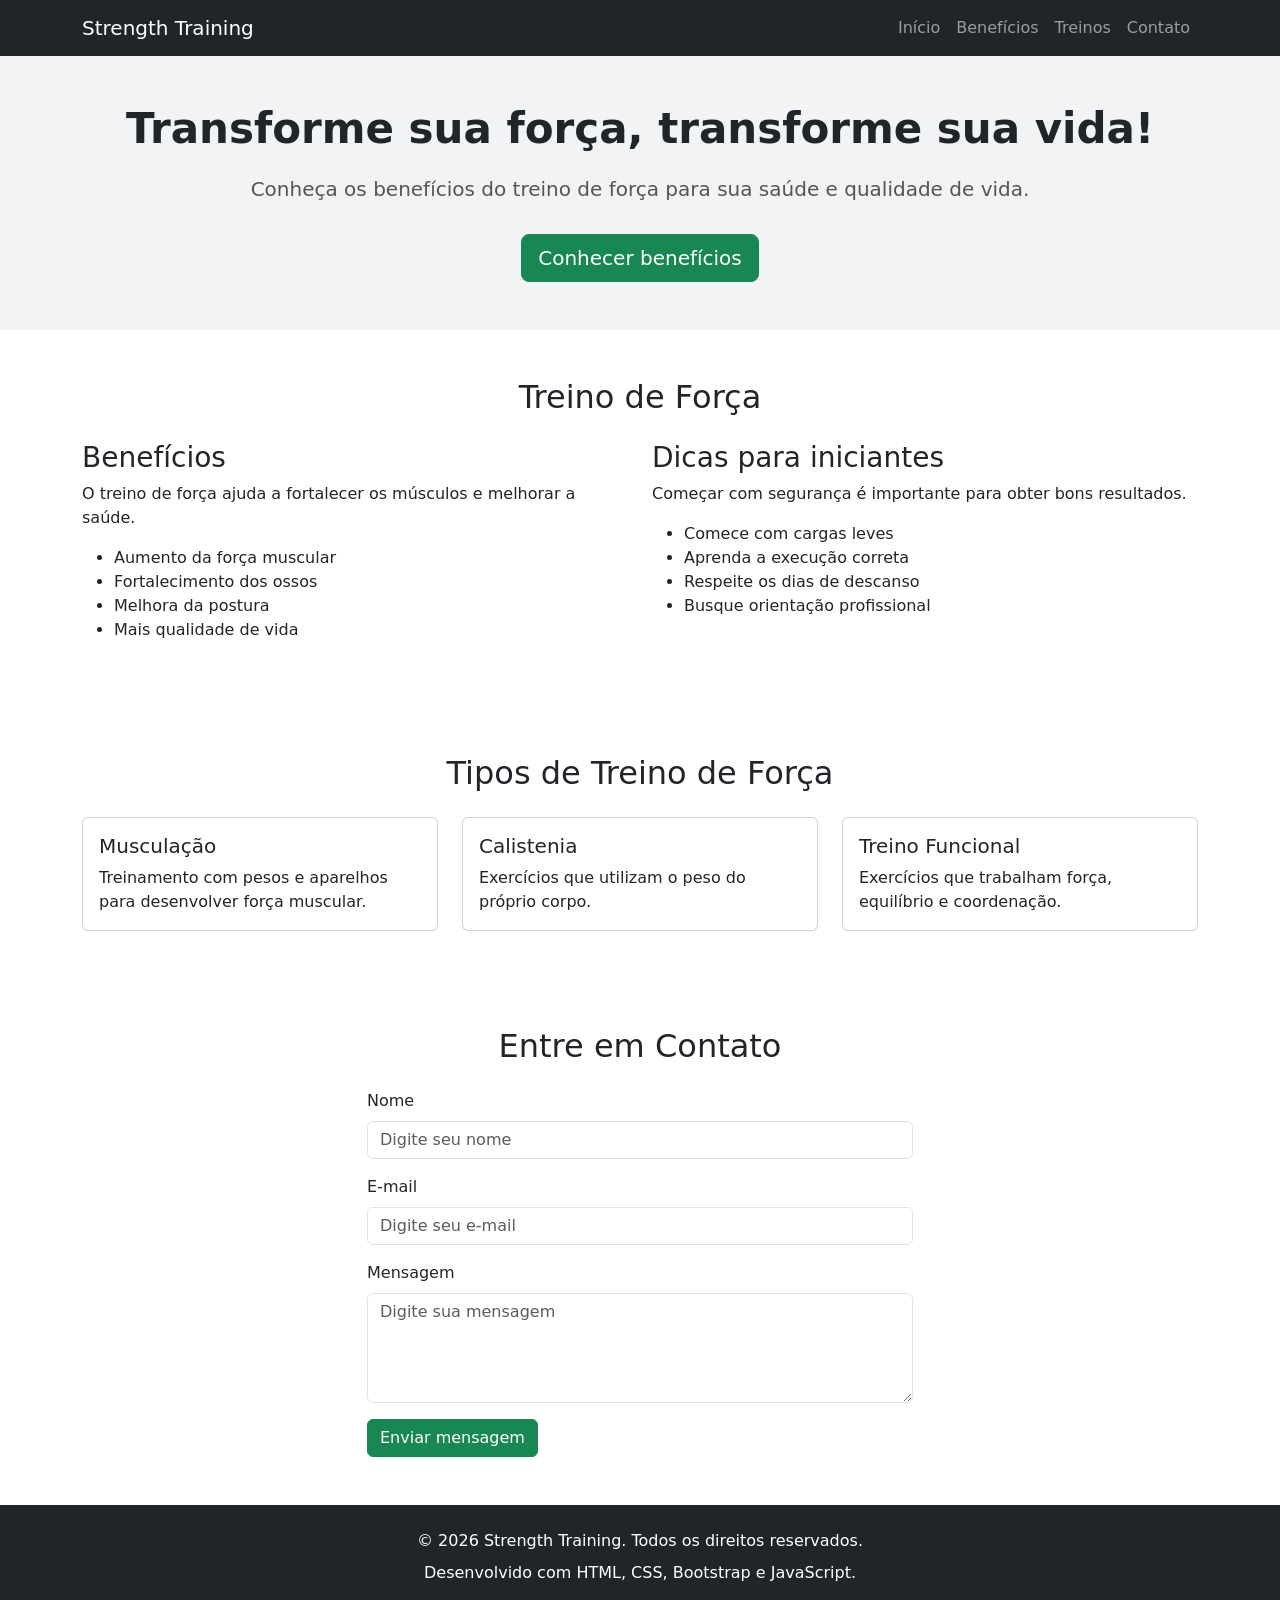
<file: index.html>
<!DOCTYPE html>
<html lang="pt-BR">

<head>
    <meta charset="UTF-8">
    <meta name="viewport"
          content="width=device-width, initial-scale=1.0">

    <title>Strength Training - Força e Saude!</title>
    <!-- Bootstrap -->
<link
    href="https://cdn.jsdelivr.net/npm/bootstrap@5.3.3/dist/css/bootstrap.min.css"
    rel="stylesheet">
    <link rel="stylesheet" href="style.css">
</head>

<body>
    <header>
    
<nav class="navbar navbar-expand-lg navbar-dark bg-dark">
    <div class="container">

        <a class="navbar-brand" href="#inicio">
            Strength Training
        </a>

        <!-- Botão para celular -->
        <button
            class="navbar-toggler"
            type="button"
            data-bs-toggle="collapse"
            data-bs-target="#menuPrincipal"
            aria-controls="menuPrincipal"
            aria-expanded="false"
            aria-label="Abrir menu"
        >
            <span class="navbar-toggler-icon"></span>
        </button>

        <!-- Links do menu -->
        <div class="collapse navbar-collapse"
             id="menuPrincipal">

            <div class="navbar-nav ms-auto">
                <a class="nav-link" href="#inicio">Início</a>
                <a class="nav-link" href="#beneficios">Benefícios</a>
                <a class="nav-link" href="#treinos">Treinos</a>
                <a class="nav-link" href="#contato">Contato</a>
            </div>

        </div>
    </div>
</nav>

</header>
        
<!--topo-->
<section id="inicio" class="hero text-center py-5">
    <div class="container">

        <h1>Transforme sua força, transforme sua vida!</h1>

        <p class="lead">
            Conheça os benefícios do treino de força
            para sua saúde e qualidade de vida.
        </p>

        <a href="#beneficios" class="btn btn-success btn-lg">
            Conhecer benefícios
        </a>

    </div>
</section>
    
<!-- duas colunas grid -->
<section id="beneficios" class="container py-5">

    <h2 class="text-center mb-4">
        Treino de Força
    </h2>

    <div class="row">

        <!-- Primeira coluna -->
        <div class="col-md-6">
            <h3>Benefícios</h3>

            <p>
                O treino de força ajuda a fortalecer
                os músculos e melhorar a saúde.
            </p>

            <ul>
                <li>Aumento da força muscular</li>
                <li>Fortalecimento dos ossos</li>
                <li>Melhora da postura</li>
                <li>Mais qualidade de vida</li>
            </ul>
        </div>

        <!-- Segunda coluna -->
        <div class="col-md-6">
            <h3>Dicas para iniciantes</h3>

            <p>
                Começar com segurança é importante
                para obter bons resultados.
            </p>

            <ul>
                <li>Comece com cargas leves</li>
                <li>Aprenda a execução correta</li>
                <li>Respeite os dias de descanso</li>
                <li>Busque orientação profissional</li>
            </ul>
        </div>

    </div>

</section>
    
<!-- Seção de treinos -->
<section id="treinos" class="container py-5">

    <h2 class="text-center mb-4">
        Tipos de Treino de Força
    </h2>

    <div class="row g-4">

        <!-- Primeiro treino -->
        <div class="col-md-4">
            <div class="card h-100">
                <div class="card-body">
                    <h3 class="card-title h5">Musculação</h3>
                    <p class="card-text">
                        Treinamento com pesos e aparelhos
                        para desenvolver força muscular.
                    </p>
                </div>
            </div>
        </div>

        <!-- Segundo treino -->
        <div class="col-md-4">
            <div class="card h-100">
                <div class="card-body">
                    <h3 class="card-title h5">Calistenia</h3>
                    <p class="card-text">
                        Exercícios que utilizam o peso
                        do próprio corpo.
                    </p>
                </div>
            </div>
        </div>

        <!-- Terceiro treino -->
        <div class="col-md-4">
            <div class="card h-100">
                <div class="card-body">
                    <h3 class="card-title h5">Treino Funcional</h3>
                    <p class="card-text">
                        Exercícios que trabalham força,
                        equilíbrio e coordenação.
                    </p>
                </div>
            </div>
        </div>

    </div>

</section>
    
<!-- Seção de contato -->
<section id="contato" class="container py-5">

    <h2 class="text-center mb-4">
        Entre em Contato
    </h2>

    <div class="row justify-content-center">
        <div class="col-md-6">

            <form id="formContato" novalidate>

                <!-- Nome -->
                <div class="mb-3">
                    <label for="nome" class="form-label">
                        Nome
                    </label>

                    <input
                        type="text"
                        class="form-control"
                        id="nome"
                        placeholder="Digite seu nome"
                        required
                    >
                </div>

                <!-- E-mail -->
                <div class="mb-3">
                    <label for="email" class="form-label">
                        E-mail
                    </label>

                    <input
                        type="email"
                        class="form-control"
                        id="email"
                        placeholder="Digite seu e-mail"
                        required
                    >
                </div>

                <!-- Mensagem -->
                <div class="mb-3">
                    <label for="mensagem" class="form-label">
                        Mensagem
                    </label>

                    <textarea
                        class="form-control"
                        id="mensagem"
                        rows="4"
                        placeholder="Digite sua mensagem"
                        required
                    ></textarea>
                </div>

                <button type="submit" class="btn btn-success">
                    Enviar mensagem
                </button>

            </form>

        </div>
    </div>

</section>



    
<!-- Rodapé -->
<footer class="bg-dark text-white text-center py-4">

    <div class="container">
        <p class="mb-2">
            &copy; 2026 Strength Training.
            Todos os direitos reservados.
        </p>

        <p class="mb-0">
            Desenvolvido com HTML, CSS,
            Bootstrap e JavaScript.
        </p>
    </div>

</footer>
<script src="https://cdn.jsdelivr.net/npm/bootstrap@5.3.3/dist/js/bootstrap.bundle.min.js"></script>

    <script src="script.js"></script>
</body>

</html>
</file>
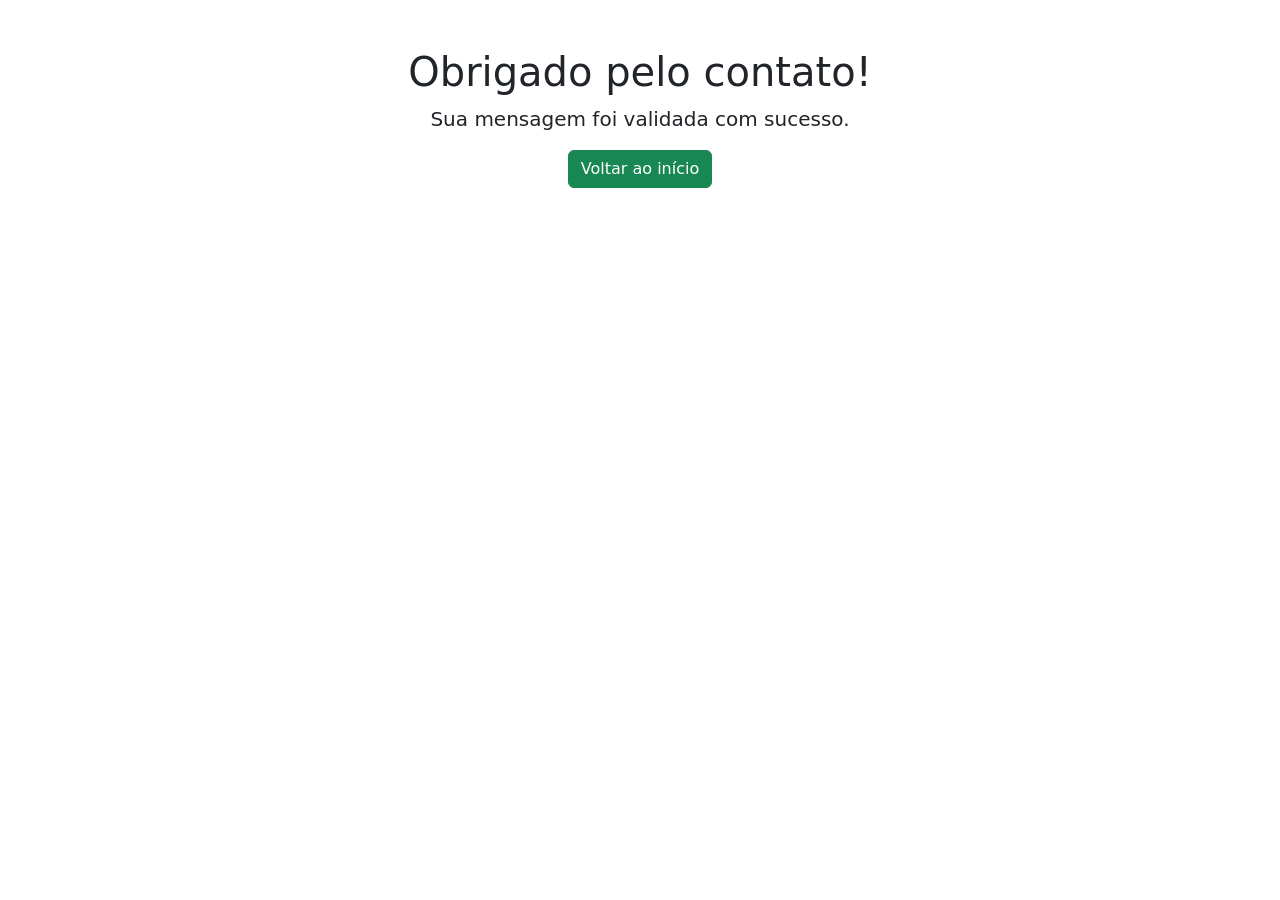
<file: obrigado.html>
<!DOCTYPE html>
<html lang="pt-BR">
<head>
    <meta charset="UTF-8">
    <meta name="viewport"
          content="width=device-width, initial-scale=1.0">

    <title>Mensagem Enviada - Strength Training</title>

    <link
        href="https://cdn.jsdelivr.net/npm/bootstrap@5.3.3/dist/css/bootstrap.min.css"
        rel="stylesheet"
    >
</head>

<body>

    <main class="container text-center py-5">

        <h1>Obrigado pelo contato!</h1>

        <p class="lead">
            Sua mensagem foi validada com sucesso.
        </p>

        <a href="index.html" class="btn btn-success">
            Voltar ao início
        </a>

    </main>

</body>
</html>
</file>
<file: style.css>
/* Estilo da seção principal */
.hero {
    background-color: #f1f3f5;
    padding: 100px 20px;
}

/* Título principal */
.hero h1 {
    font-size: 42px;
    font-weight: bold;
    color: #212529;
}

/* Parágrafo principal */
.hero p {
    font-size: 20px;
    color: #555;
    margin-top: 20px;
    margin-bottom: 30px;
}
</file>
